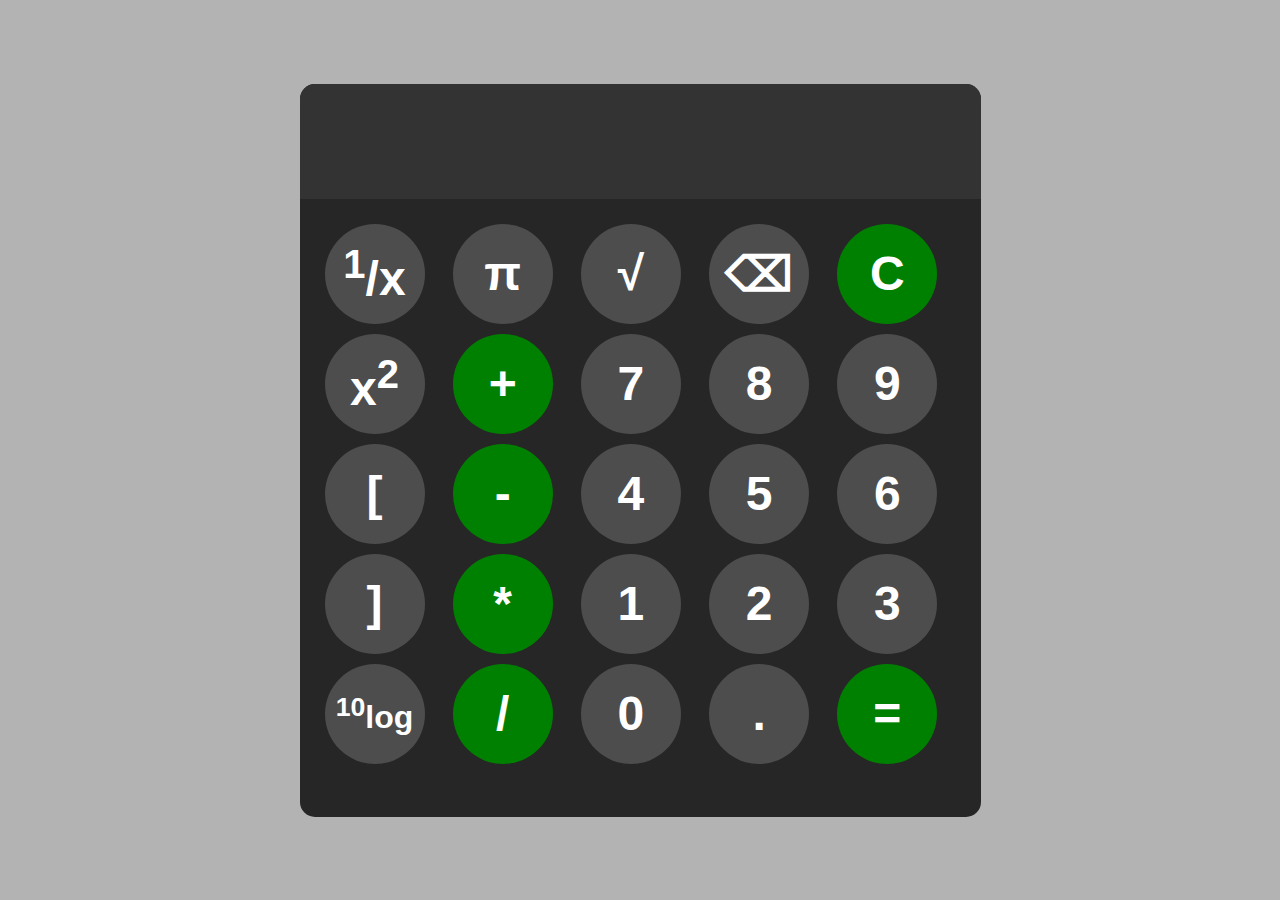
<file: index.html>
<head>
    <!DOCTYPE html>
    <html lang="en">
    <head>
        <meta charset="UTF-8">
        <meta name="viewport" content="width=device-width,initial-scale=1.0">
        <title>calculator</title>
        <link rel="stylesheet" href="styles.css">
    </head>
    <body>
        <div id="calculator">
            <input id="display" readonly>
            <div id="keys">
                <button onclick="devision()"><sup>1</sup>/x</button>
                <button onclick="Pi()">π</button>
                <button onclick="sqaureRoot('√')">√</button>
                <button onclick="Backspace()">⌫</x></button>
                <button onclick="clearDisplay()"class="btn">C</button>
                <button onclick="power('**')">x<sup>2</sup></button>
                <button onclick="appendToDisplay('+')" class="btn">+</button>
                <button onclick="appendToDisplay('7')">7</button>
                <button onclick="appendToDisplay('8')">8</button>
                <button onclick="appendToDisplay('9')">9</button>
                <button onclick="appendToDisplay('[')">[</button>
                <button onclick="appendToDisplay('-')"class="btn">-</button>
                <button onclick="appendToDisplay('4')">4</button>
                <button onclick="appendToDisplay('5')">5</button>
                <button onclick="appendToDisplay('6')">6</button>
                <button onclick="appendToDisplay(']')">]</button>
                <button onclick="appendToDisplay('*')"class="btn">*</button>
                <button onclick="appendToDisplay('1')">1</button>
                <button onclick="appendToDisplay('2')">2</button>
                <button onclick="appendToDisplay('3')">3</button>
                <button onclick="Log()" id="Log"><sup>10</sup>log</button>
                <button onclick="appendToDisplay('/')"class="btn">/</button>
                <button onclick="appendToDisplay('0')">0</button>
                <button onclick="appendToDisplay('.')">.</button>
                <button onclick="calculate()"class="btn">=</button><br>


            </div>

        </div>
        <script src="index.js"></script>
    </body>
    </html>
</file>
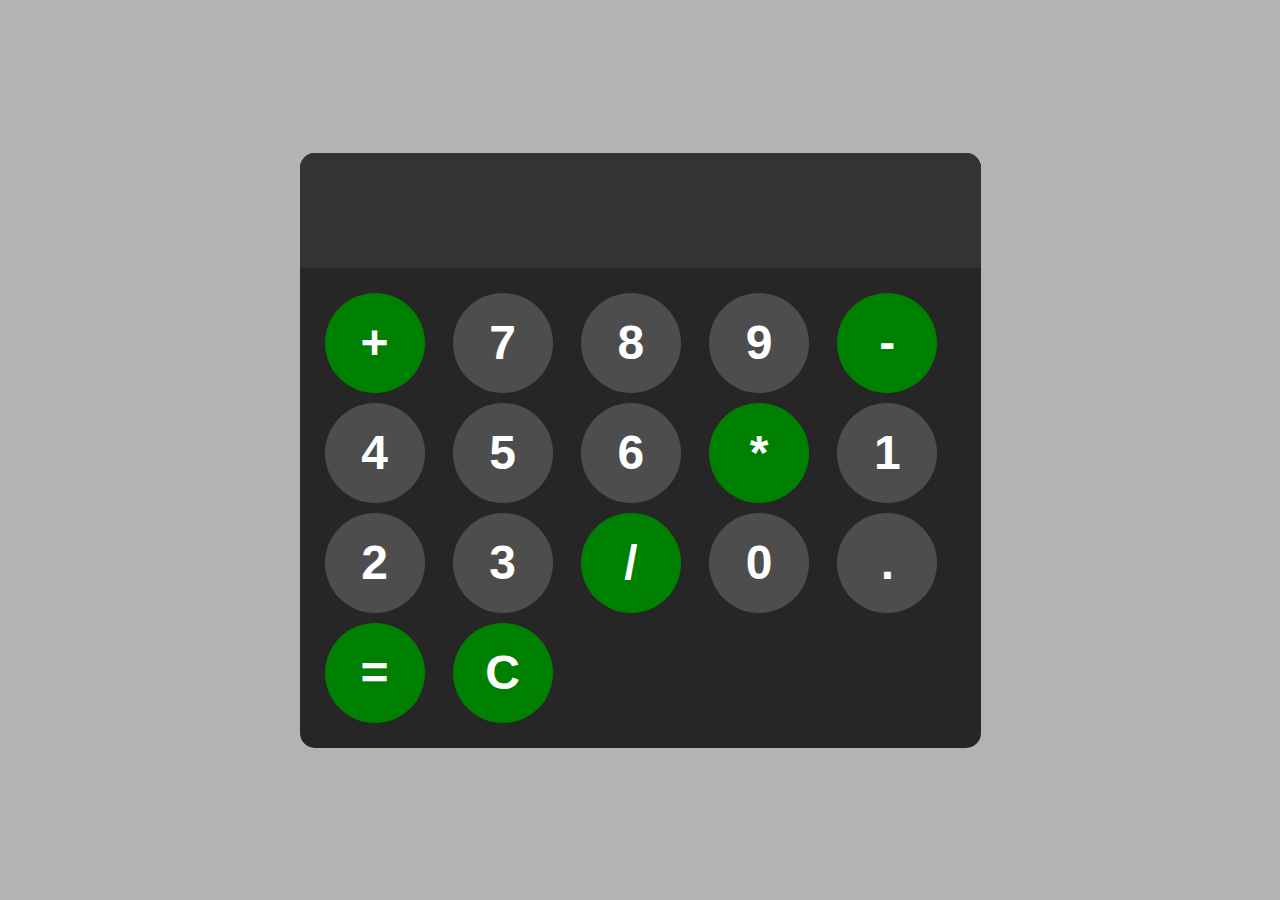
<file: calculator.html>
<head>
    <!DOCTYPE html>
    <html lang="en">
    <head>
        <meta charset="UTF-8">
        <meta name="viewport" content="width=device-width,initial-scale=1.0">
        <title>calculator</title>
        <link rel="stylesheet" href="styles.css">
    </head>
    <body>
        <div id="calculator">
            <input id="display" readonly>
            <div id="keys">
                <button onclick="appendToDisplay('+')" class="btn">+</button>
                <button onclick="appendToDisplay('7')">7</button>
                <button onclick="appendToDisplay('8')">8</button>
                <button onclick="appendToDisplay('9')">9</button>
                <button onclick="appendToDisplay('-')"class="btn">-</button>
                <button onclick="appendToDisplay('4')">4</button>
                <button onclick="appendToDisplay('5')">5</button>
                <button onclick="appendToDisplay('6')">6</button>
                <button onclick="appendToDisplay('*')"class="btn">*</button>
                <button onclick="appendToDisplay('1')">1</button>
                <button onclick="appendToDisplay('2')">2</button>
                <button onclick="appendToDisplay('3')">3</button>
                <button onclick="appendToDisplay('/')"class="btn">/</button>
                <button onclick="appendToDisplay('0')">0</button>
                <button onclick="appendToDisplay('.')">.</button>
                <button onclick="calculate()"class="btn">=</button>
                <button onclick="clearDisplay()"class="btn">C</button>
            </div>

        </div>
        <script src="index.js"></script>
    </body>
    </html>
</file>
<file: styles.css>
body{
    margin: 0;
    display: flex;
    justify-content: center;
    align-items: center;
    height: 100vh;
    background-color: hsl(0, 0%, 70%);
}
#calculator{
    font-family: Arial, sans-serif;
    background-color: hsl(0, 0%, 15%);
    border-radius: 15px;
    max-width: 700px;
    overflow: hidden;
}
#display{
    width: 100%;
    padding: 30px;
    font-size: 3rem;
    text-align: right;
    border: none;
    background-color: hsl(0, 0%, 20%);
    color: white;
}
#keys{
    display: grid;
    grid-template-columns: repeat(5, 1fr);
    gap: 10px;
    padding: 25px;
}
#Log{
    font-size: xx-large;
}
button{
    width: 100px;
    height: 100px;
    border-radius: 50px;
    border: none;
    background-color: hsl(0, 0%, 30%);
    color: white;
    font-size: 3rem;
    font-weight: bold;
    cursor: pointer;
}
button:hover{
    background-color: hsl(0, 0%, 40%);
}
button:active{
    background-color: hsl(0, 0%, 50%);
}
.btn{
    background-color:green;
}
.btn:hover{
    background-color:hsl(120, 100%, 35%);
}
.btn:active{
    background-color:hsl(120, 100%, 45%);
}
</file>
